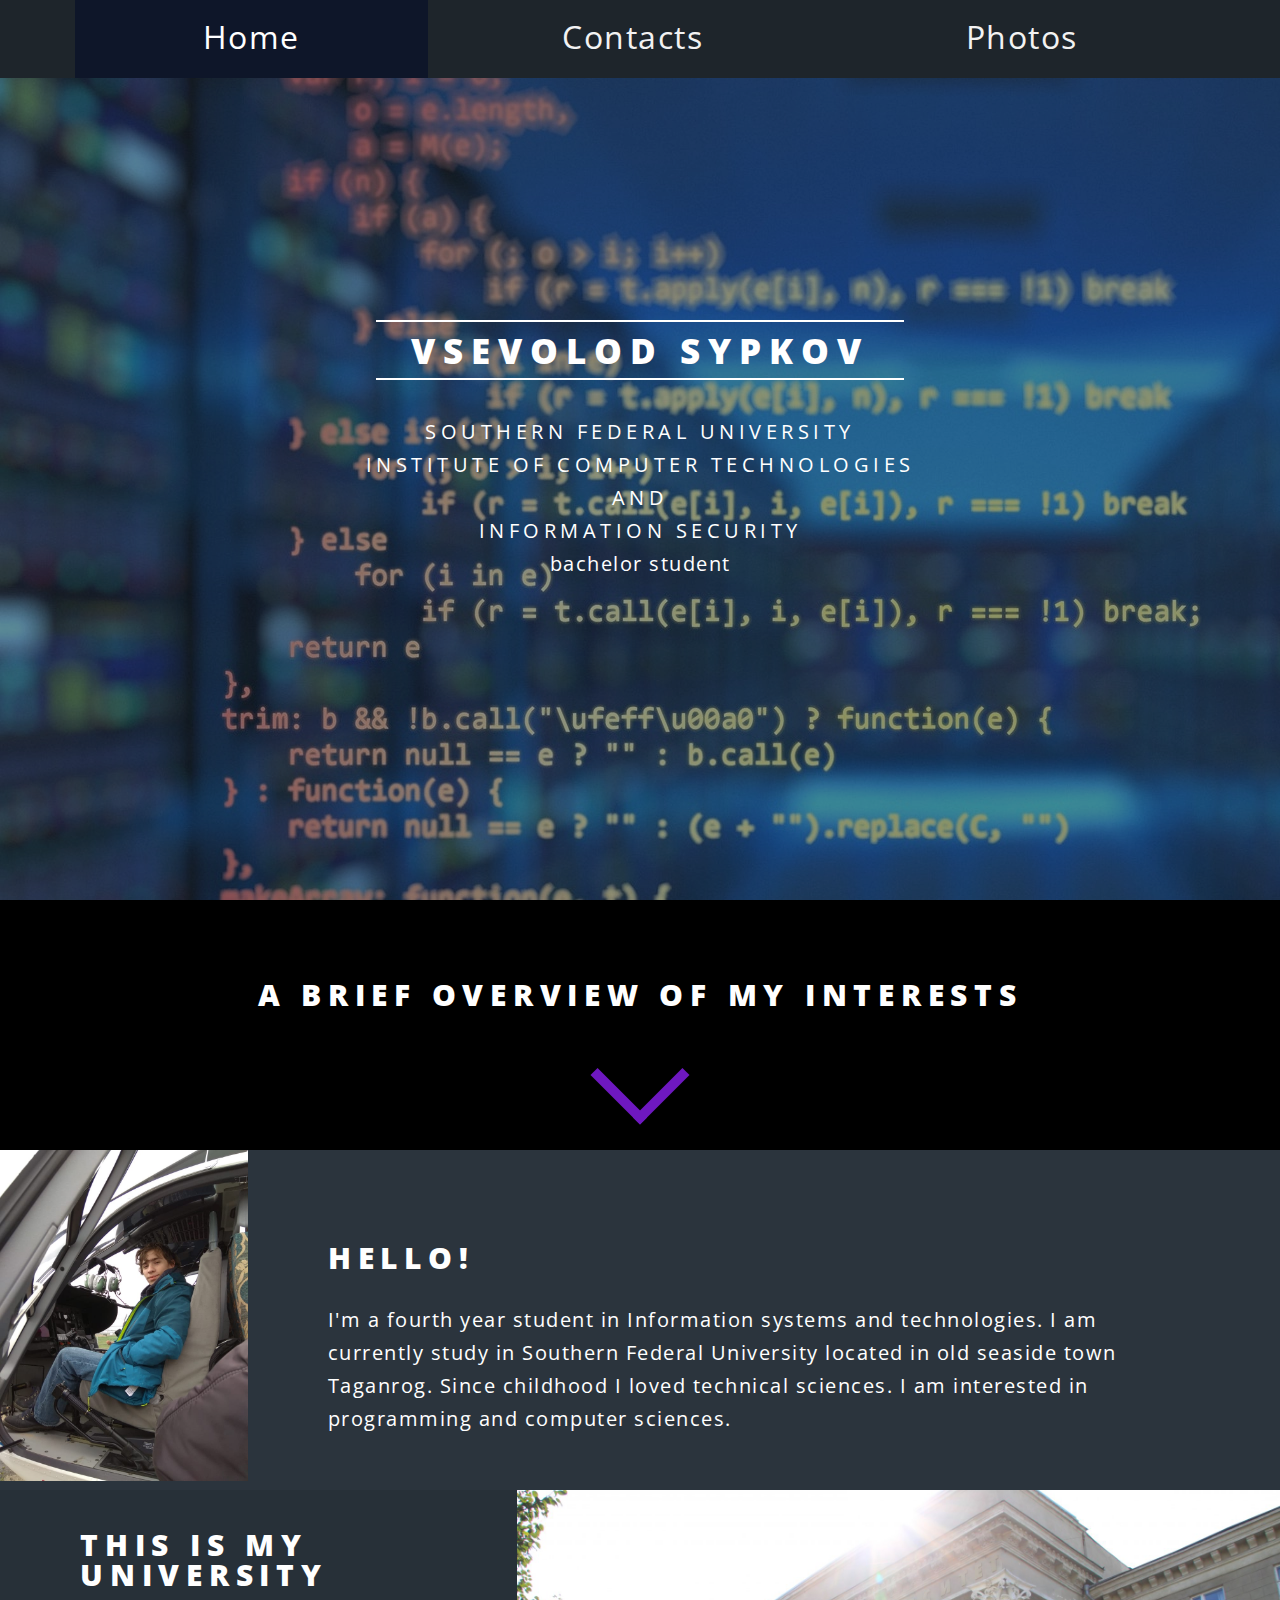
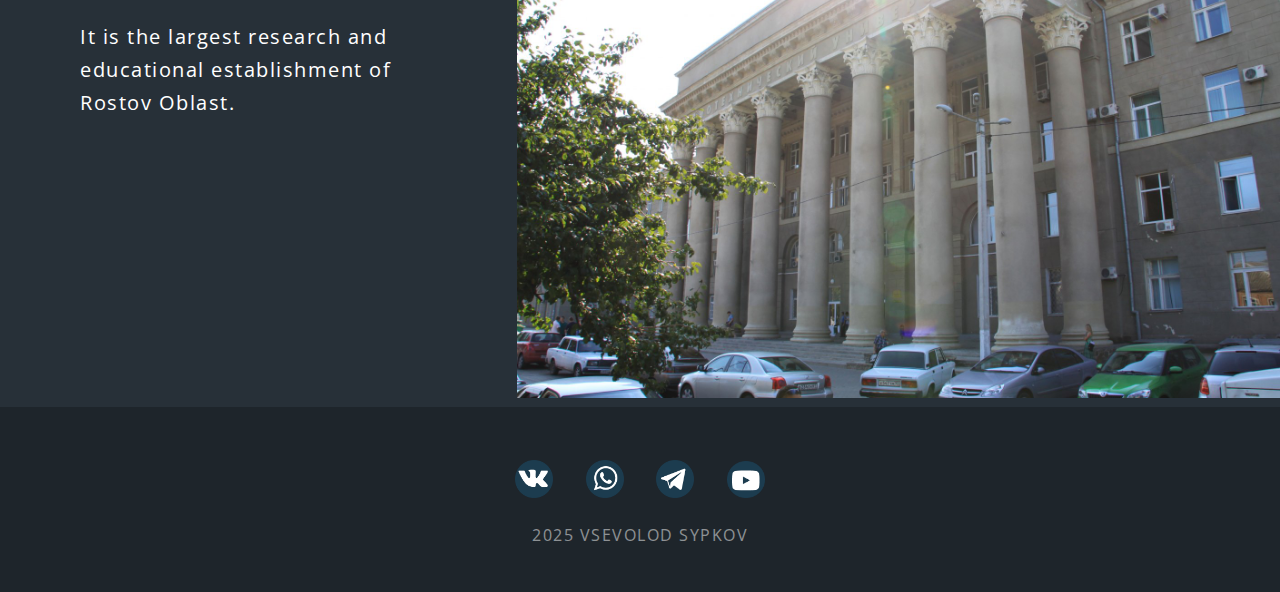
<file: index.html>
<!DOCTYPE html>
<html>
 <head>
  <title>Sypkov V.M. - Home</title>
  <link rel="stylesheet" href="css/main.css">
  <link rel="stylesheet" href="css/res.css">
  <link rel="shortcut icon" href="image/rus.png"/>
 </head>
 <body>
 	<header>
 		<ul class="menu">
 			<li><a href="#index" class="active">Home</a></li>
 			<li><a href="Contacts.html#Contacts">Contacts</a></li>
 			<li><a href="Photos.html#Photos">Photos</a></li>
 		</ul>
 	</header>
	<a name="index"></a>
	<div id="back">
		<section id="banner">
			<div class="inner" id="Seva">
				<h2>Vsevolod Sypkov</h2>
				<p>Southern Federal University<br>
					Institute of Computer Technologies<br>
					and<br>
					Information Security
				</p>
			</div>
			bachelor student
		</section>
	</div>

	<section id="one">
		<div class="inner">
			<header class="major">
				<h2>A brief overview of my interests</h2>
				<div class="arrow arrow-bottom" align="center"></div>  
			</header>
		</div>
	</section>

	<section class="two">
		<section class="about">
			<div  class="image"><img src="image/Seva.jpg" alt="my photo" title="it's me"></div>
			<div  class="content" >
				<h2>Hello!</h2>
				<p>I'm a fourth year student in Information systems and technologies. I am currently study in 
					Southern Federal University located in old seaside town Taganrog. Since childhood I loved technical sciences. I am interested in programming and computer sciences.
				</p>
			</div>
		</section>
		<section class="university">
			<div class="image">
				<img src="image/ufu.jpg" alt="Southern Federal University" title="Southern Federal University">
			</div>
			<div class="content">
				<h2>This is my university </h2>
				<p>It is the largest research and educational establishment of Rostov Oblast.</p>
			</div>
		</section>
	</section>

	<footer id="footer">
		<div align ="center" class= "social_media">
			<a href="https://vk.com/cbi4cbi4cbi4" target="_blank" title="Мой vk">
				<img width="3%" alt="vk" src="image/vk.png">
			</a>
			<a href="https://wa.me/+79094578654" target="_blank" title="Мой Whatsapp">
				<img width="3%" alt="Whatsapp" src="image/whatsapp.png">
			</a>
			<a href="https://t.me/cbl4cbl4cbl4" target="_blank" title="Мой tg">
				<img width="3%" alt="tg" src="image/telega.png">
			</a>
			<a href="https://www.youtube.com/channel/UCiaIEMGvbzi0YlLs8QeHLQQ?view_as=subscriber" target="_blank" title="Мой YouTube">
				<img width="3%" alt="YouTube" src="image/youtube.png">
			</a>
		</div>
		<div class="copyright"> 2025 Vsevolod Sypkov </div>
	</footer>
 </body>
</html>
</file>
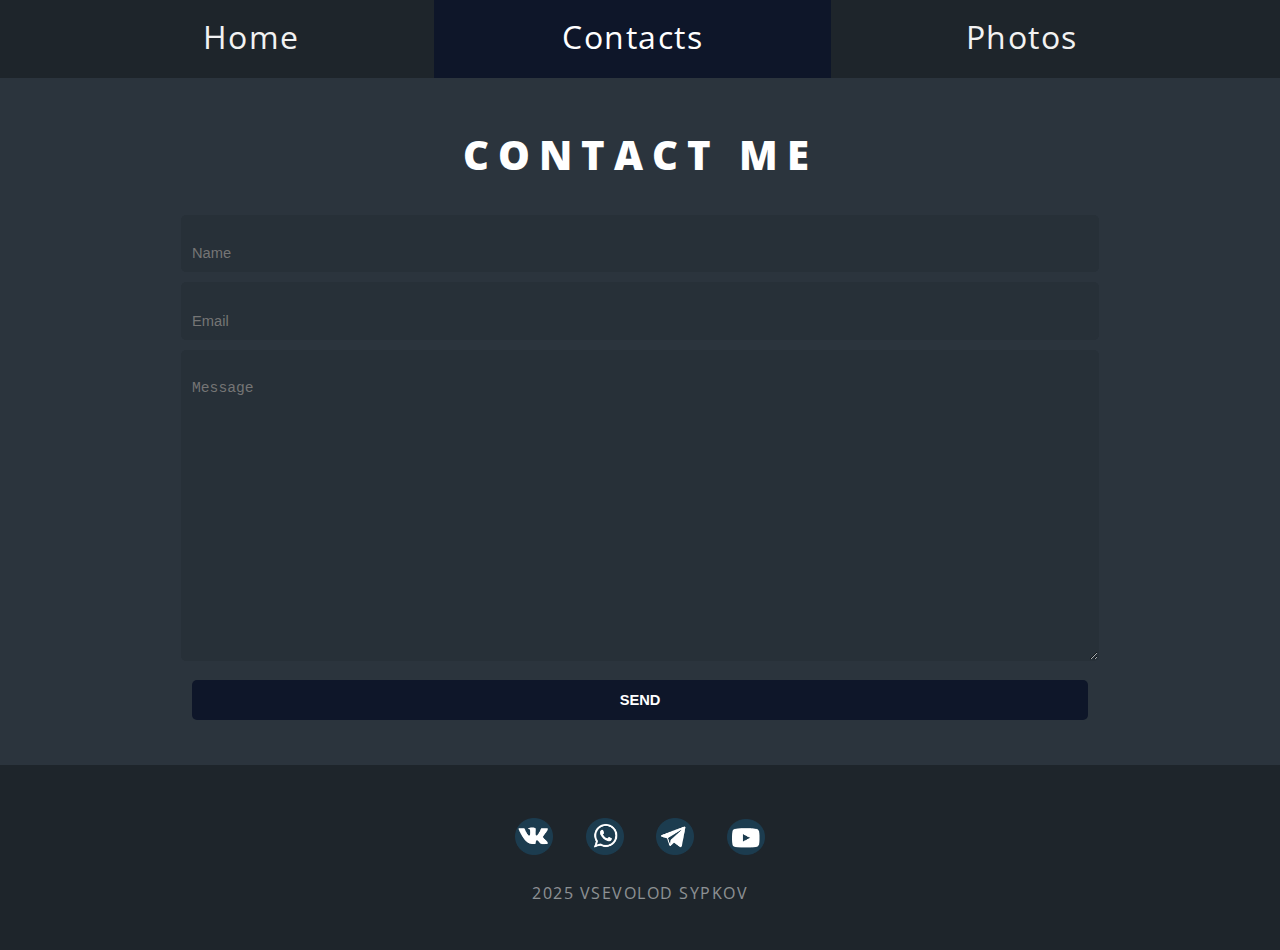
<file: Contacts.html>
<!DOCTYPE html>
<html>
 <head>
  <title>Sypkov V.M. - Contacts</title>
  <link rel="stylesheet" href="css/main.css">
  <link rel="stylesheet" href="css/res.css">
  <link rel="shortcut icon" href="image/rus.png" />
 </head>
 <body>
 	<header>
 		<ul class="menu">
 			<li><a href="index.html#html" >Home</a></li>
 			<li><a href="#contacts"class="active">Contacts</a></li>
 			<li><a href="Photos.html#Photos">Photos</a></li>
 		</ul>
 	</header>
<a name="contacts"></a>
 	<div class= "contacts">
 		<h1>Contact me</h1>
 		<form>
 			<input type="text" name="name" placeholder= "Name" required/><br/>
 			<input type="email" name="email" placeholder= "Email" required/><br/>
 			<textarea name="message" placeholder="Message" required></textarea><br/>
			<input type="submit" value="SEND" class="submit"/>
 		</form>
 	</div>

	 <footer id="footer">
		<div align ="center" class= "social_media">
			<a href="https://vk.com/cbi4cbi4cbi4" target="_blank" title="Мой vk">
				<img width="3%" alt="vk" src="image/vk.png">
			</a>
			<a href="https://wa.me/+79094578654" target="_blank" title="Мой Whatsapp">
				<img width="3%" alt="Whatsapp" src="image/whatsapp.png">
			</a>
			<a href="https://t.me/cbl4cbl4cbl4" target="_blank" title="Мой tg">
				<img width="3%" alt="tg" src="image/telega.png">
			</a>
			<a href="https://www.youtube.com/channel/UCiaIEMGvbzi0YlLs8QeHLQQ?view_as=subscriber" target="_blank" title="Мой YouTube">
				<img width="3%" alt="YouTube" src="image/youtube.png">
			</a>
		</div>
		<div class="copyright"> 2025 Vsevolod Sypkov </div>
	</footer>
 </body>
</html>
</file>
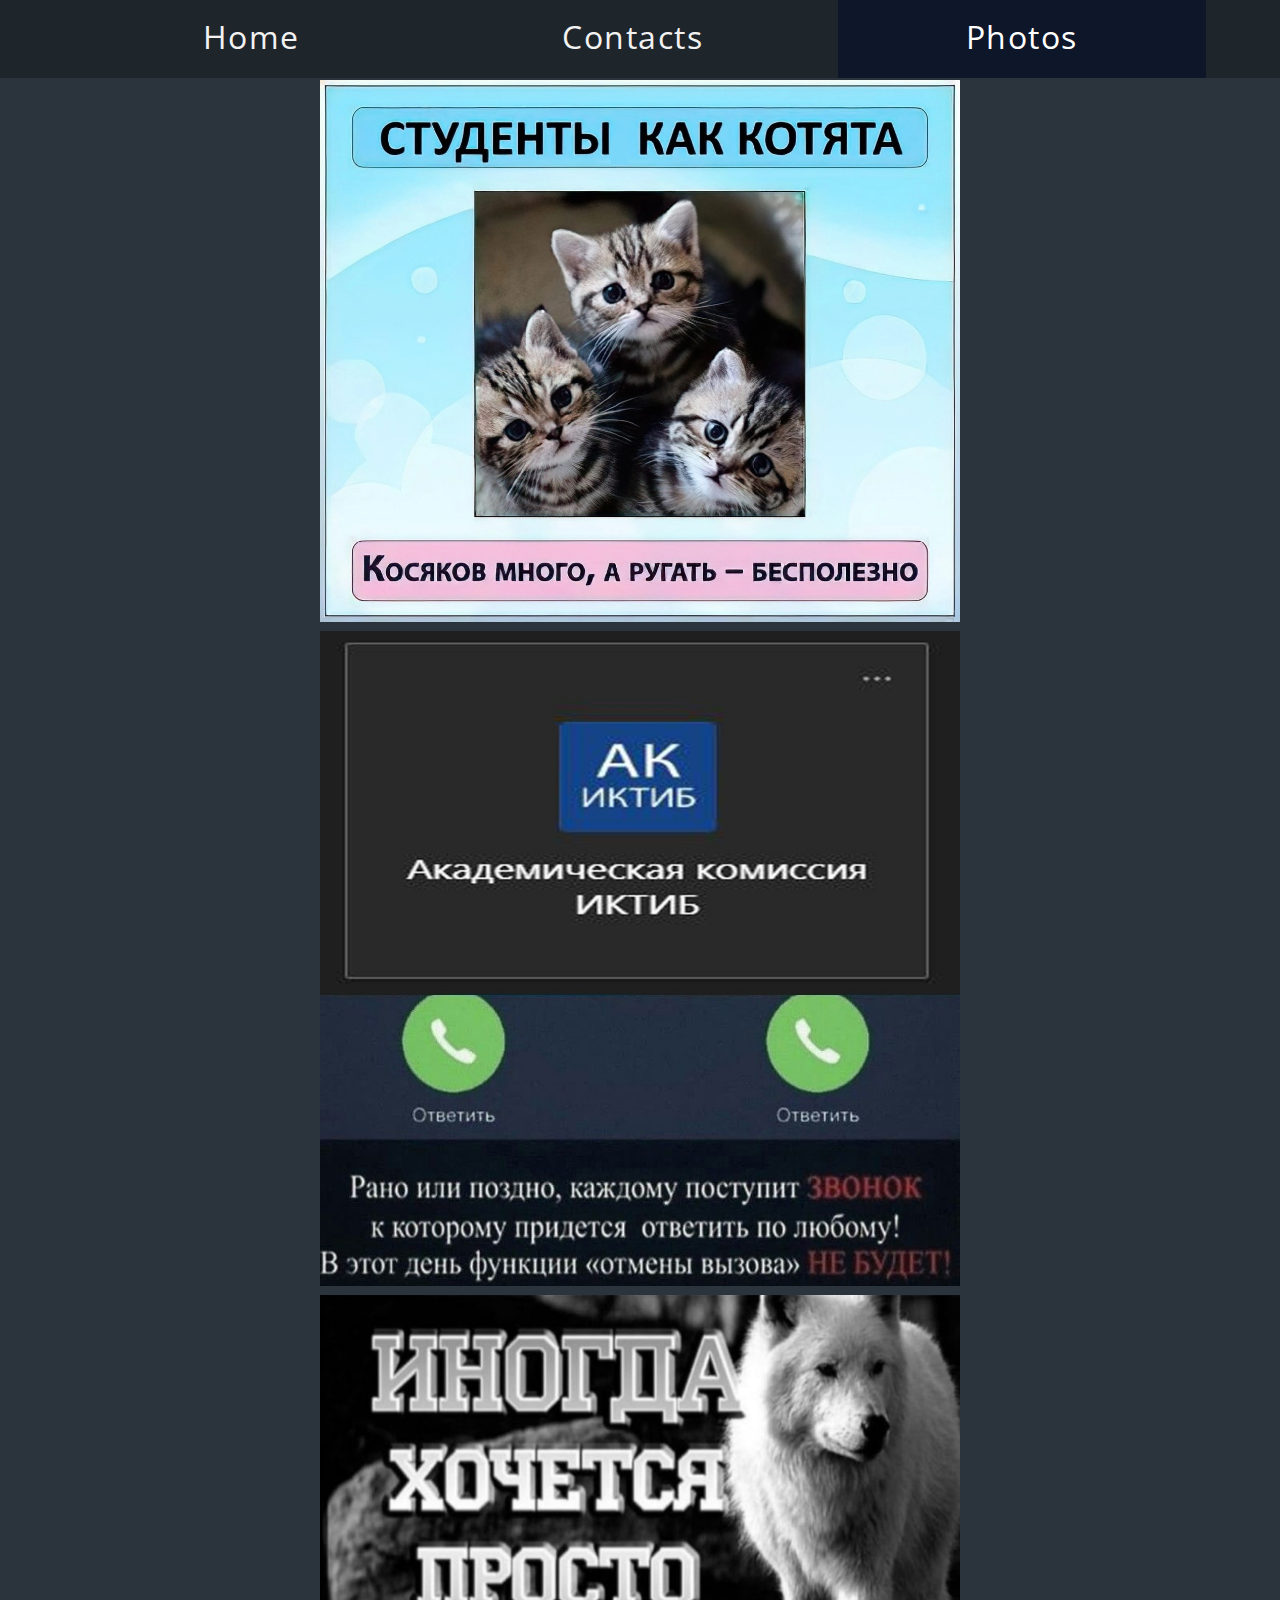
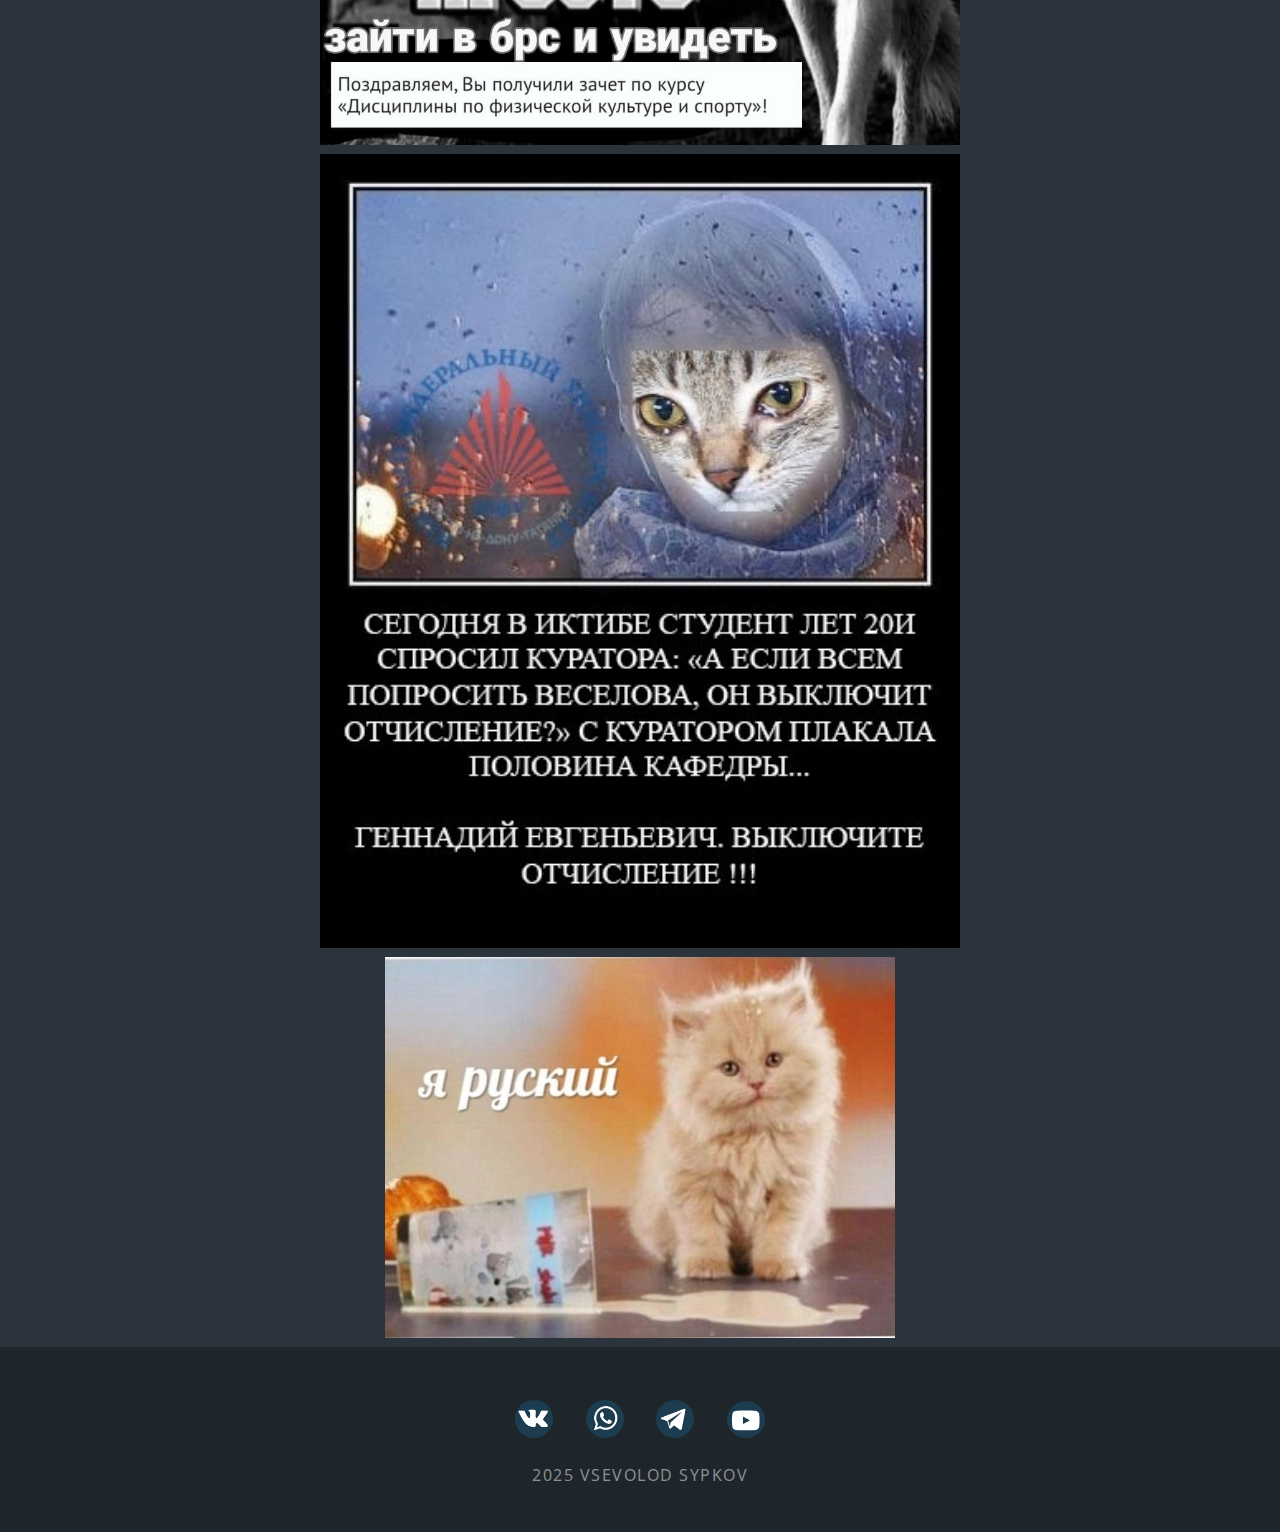
<file: Photos.html>
<!DOCTYPE html>
<html>
 <head>
  <title>Sypkov V.M. - Photos</title>
  <link rel="stylesheet" href="css/main.css">
  <link rel="stylesheet" href="css/res.css">
  <link rel="shortcut icon" href="image/rus.png"/>
 </head>
 <body>
 	<header>
 		<ul class="menu">
 			<li><a href="index.html#html" >Home</a></li>
 			<li><a href="Contacts.html#Contacts">Contacts</a></li>
 			<li><a href="#Photos"class="active">Photos</a></li>
 		</ul>
 	</header>
 	
 	<div align ="center" class="photos">
		<ul class="images">
			<li><img width="50%"src="image/prog1.jpg"/></li>
			<li><img width="50%" src="image/prog2.jpg"/></li>
			<li><img width="50%" src="image/prog3.jpg"/></li>
			<li><img width="50%" src="image/prog4.jpg"/></li>
			<li><img src="image/prog5.jpg"/></li>
	</ul>
	
	</div>
	<footer id="footer">
		<div align ="center" class= "social_media">
			<a href="https://vk.com/cbi4cbi4cbi4" target="_blank" title="Мой vk">
				<img width="3%" alt="vk" src="image/vk.png">
			</a>
			<a href="https://wa.me/+79094578654" target="_blank" title="Мой Whatsapp">
				<img width="3%" alt="Whatsapp" src="image/whatsapp.png">
			</a>
			<a href="https://t.me/cbl4cbl4cbl4" target="_blank" title="Мой tg">
				<img width="3%" alt="tg" src="image/telega.png">
			</a>
			<a href="https://www.youtube.com/channel/UCiaIEMGvbzi0YlLs8QeHLQQ?view_as=subscriber" target="_blank" title="Мой YouTube">
				<img width="3%" alt="YouTube" src="image/youtube.png">
			</a>
		</div>
		<div class="copyright"> 2025 Vsevolod Sypkov </div>
	</footer>
 </body>
</html>
</file>
<file: css/main.css>
@import url("https://fonts.googleapis.com/css?family=Open+Sans:400,400italic,600,600italic,800,800italic");

h1, h2 {
		color: #fff;
		font-weight: 800;
		letter-spacing: 0.225em;/*em = размер шрифта*/
		line-height: 1em;
		margin: 0 0 1em 0;
		text-transform: uppercase; /*Вывод заглавными буквами*/
	}
.menu li{
  	  display: inline; /*Горизонтальное отображение*/
	  list-style: none;
	  display: inline;
  }

  .menu {
  	overflow: hidden; /*Отображение области внутри элемента*/
  	list-style-type: none;  
  	background-color: #1e252b; /*Цвет фона меню*/
  	margin: 0px; /*Расстояние между блоками*/
  	padding: 5em 0 5em; /*Расстояние от края блока до текста*/
  	position: fixed;
  	width: 100%;
  	z-index: 9999;
	text-align: center;
  }

  .menu a {
  	text-decoration: none; /*Убирается подчёркивание ссылок*/ 
  	text-align: center; /*Размещение текста по центру*/
  	color: #f2f2f2; /*Цвет текста ссылок*/
  	font-size: xx-large; /*Размер шрифта*/
  	padding: 10%; /*Поля вокруг текста*/

  }

  .menu a:hover {
  	/*Наведение на ссылку*/
  	background-color: #ddd; /*Изменение цвета фона*/
  	color: black; /*Изменение цвета текста*/
  }

  .menu a.active {
  	/*Для активной ссылки*/
	background-color: #0e1629; /*Изменение цвета фона*/
  	color: white; /*Изменение цвета текста*/
  }
   .social_media img:hover {
  	width: 2%;
    opacity: .8;
	}

	.social_media img{

		width: 10%;
		margin: 5%;

	}

  #back {
	position: relative;

  }

  #back::before {
  	/*before - отображение изображения до текста*/
  	position: absolute;
  	top: 0;/*Расстояние от верхнего*/
    left: 0; /*Левого*/
    bottom: 0; /*Нижнего*/
    right: 0; /*И правого края*/
  	background: url(../image/backgroung_pict.jpg); /*Изображение на фоне*/
	background-repeat:no-repeat;
  	opacity: .5; /*Затемнение*/
  	content: ""; /*Содержимое*/
  	z-index: -1; /*Размещение по z-оси элемента*/
  }

	#banner {
		display: flex; /*Раcтягивание на всю ширину*/
		flex-direction: column; /*Главная ось располагается вертикально и направлена сверху вниз.*/
		justify-content: center;/*Флексы выравниваются по центру строки.*/
		cursor: default;
		height: 100vh;
		min-height: 35em;
		overflow: hidden;
		position: relative;
		text-align: center;
	}

	body {
		color: #fff;
		font-family: "Open Sans", Helvetica, sans-serif;
		font-size: 15pt;
		font-weight: 400;
		letter-spacing: 0.075em;
		line-height: 1.65em;
		background-color: #1e252b;
	}

	#banner h2 {
			transform: scale(1);/*исходный масштаб*/
			transition: transform 0.5s ease, opacity 0.5s ease;
			display: inline-block;
			font-size: 1.75em;
			opacity: 1;
			padding: 0.35em 1em;
			position: relative;
			z-index: 1;
		}

		#banner h2:before, #banner h2:after {
				transition: width 0.85s ease;
				transition-delay: 0.25s;
				background: #fff;
				content: '';
				display: block;
				height: 2px;
				position: absolute;
				width: 100%;
			}

			#banner h2:before {
				top: 0;
				left: 0;
			}

			#banner h2:after {
				bottom: 0;
				right: 0;
			}

		#banner p {
			letter-spacing: 0.225em;
			text-transform: uppercase;
		}

			#banner p a {
				color: inherit;
			}
			a {
				text-decoration: none;
			}

#footer{
	text-align: center;
	padding: 2em 0 2em 0;
}
#footer .copyright{
	padding: 0;
	text-transform:uppercase;
	font-size: 2em;
	color: rgba(255,255,255,0.5);
}

* {
	margin: 0;
}
#one, #two {
	background-color: black;
	text-align: center;
	padding: 4em 0 2em 0; 
}
.about {
	margin: 0;
	background-color: #2b343d;
	display: flex;
	align-items: center;
}
.about .image {
	order: 1;
}
.about .image img{
border-radius: 0;
width: 100%;

}
.about .content {
	order: 2;
	padding: 2em 4em 0.1em 4em;
}
.university {
	margin:  0;
	background-color: #273038;
	display: flex;
}
.university .image{
	order: 2;
}
.university .content{
	order: 1;
	padding: 2em 4em 0.1em 4em;
	text-align: left;
}
.university .image img{
	border-radius: 0;
    width: 100%;
}
.arrow {
      width: 60px;
      height: 60px;
      border-top: 10px solid #6E18C0;
      border-right: 10px solid #6E18C0;
      margin-right: 60px;
  }    
  .arrow-bottom {
      transform: rotate(135deg);
      display: block;
      margin-left: auto;
      margin-right: auto; }

       .contacts {
      	background-color: #2b343d;
      	text-align: center;
      	padding: 15vh 0 5vh 0;
      	min-height: 60vh;
      }
      
   .submit {
    background-color: #0e1629;
    padding: 60px 200px;
    border-radius: 5px;
    cursor: pointer;
    color: #ffffff;
    border: none;
    outline: none;
    margin: 0;
    font-weight: bold;
}
.submit:hover{
    opacity: .5;
}
textarea{
    height: 30vh;
}
input, textarea {
    margin-bottom: 10px;
    font-size: 11pt;
    padding: 2em 10px 10px;
    border: 1px solid #273038;
    background-color: #273038;
    color: #787575;
    border-radius: 5px;
    width: 70%;
}

.photos {
	text-decoration: none;
	background-color: #2b343d;
}

.images{
	padding: 4em 0 0 0;
}
</file>
<file: css/res.css>
@media (min-width:1200px){
    .menu {
        padding: 1em 0 1em;
    }

    .social_media img{

		width: 3%;
        margin: 1%
		
	}

    #footer .copyright{
        padding: 0;
        text-transform:uppercase;
        font-size: 0.8em;
        color: rgba(255,255,255,0.5);
    }

    .submit {
        background-color: #0e1629;
        padding: 12px 45px;
        border-radius: 5px;
        cursor: pointer;
        color: #ffffff;
        border: none;
        outline: none;
        margin: 0;
        font-weight: bold;
    }
}
</file>
